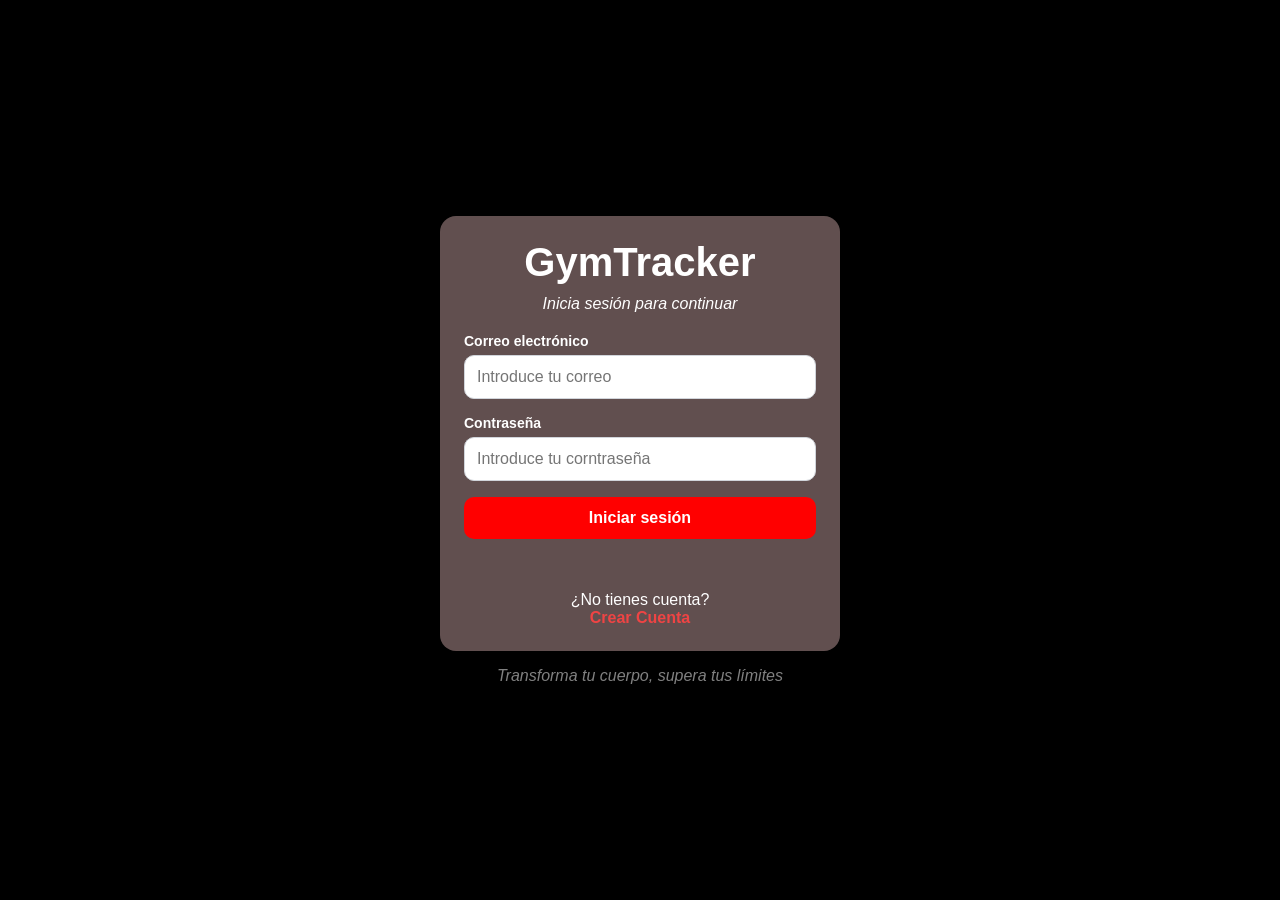
<file: frontend/index.html>
<!DOCTYPE html>
<html lang="en">
<head>
    <meta charset="UTF-8">
    <meta name="viewport" content="width=device-width, initial-scale=1.0">
    <title>GymTracker - Login</title>
    <link rel="stylesheet" href="css/styles.css">
</head>
<body>
    <main class="contenedor-login">
        <section class="tarjeta-login">
            <h1>GymTracker</h1>
            <p class="subtitulo-login">Inicia sesión para continuar</p>

            <form id="formLogin">
                <div class="grupo-formulario">
                    <label for="correo"> Correo electrónico</label>
                    <input type="email" id="correo" placeholder="Introduce tu correo" required> 
                </div>

                <div class="grupo-formulario">
                    <label for="contrasena">Contraseña</label>
                    <input type="password" id="contrasena" placeholder="Introduce tu corntraseña" required>
                </div>

                <button type="submit">Iniciar sesión</button>
            </form>

            <p id="mensajeLogin" class="mensaje-login"></p>

            
            <div class="enlaces-login">
            <p>¿No tienes cuenta?</p>  
            <a class="parrafoCrear" href="register.html">Crear Cuenta</a>
            </div>
            
        </section>

        <p class="mensajeMotivador">Transforma tu cuerpo, supera tus límites</p>
    </main>

    <script type="module" src="js/pages/login.js"></script>

</body>
</html>
</file>
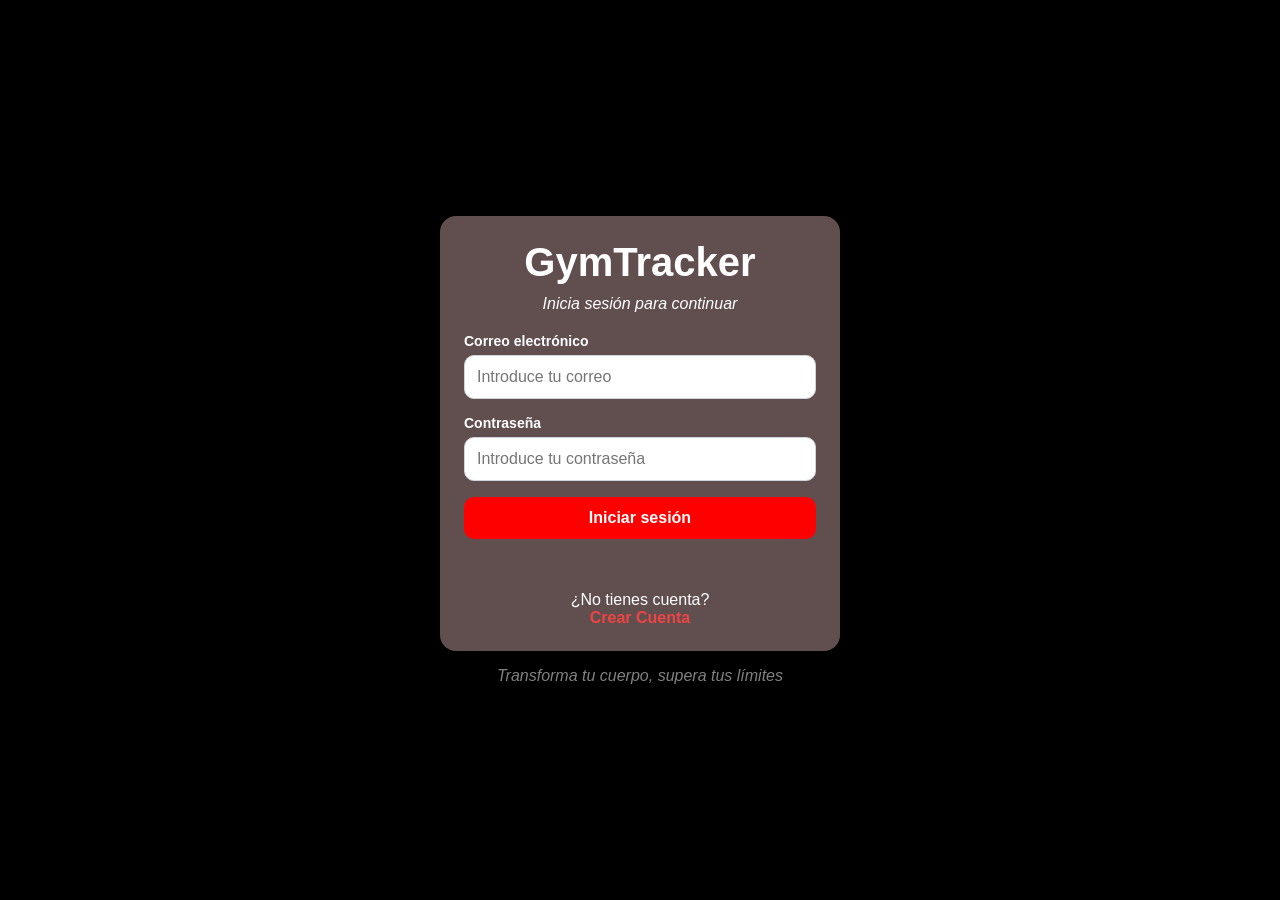
<file: gymtracker-frontend/index.html>
<!DOCTYPE html>
<html lang="es">
<head>
    <meta charset="UTF-8">
    <meta name="viewport" content="width=device-width, initial-scale=1.0">
    <title>GymTracker - Login</title>
    <link rel="stylesheet" href="css/styles.css">
</head>
<body>
    <main class="contenedor-login">
        <section class="tarjeta-login">
            <h1>GymTracker</h1>
            <p class="subtitulo-login">Inicia sesión para continuar</p>

            <form id="formLogin">
                <div class="grupo-formulario">
                    <label for="correo">Correo electrónico</label>
                    <input type="email" id="correo" placeholder="Introduce tu correo" required> 
                </div>

                <div class="grupo-formulario">
                    <label for="contrasena">Contraseña</label>
                    <input type="password" id="contrasena" placeholder="Introduce tu contraseña" required>
                </div>

                <button type="submit" class="boton-formulario">Iniciar sesión</button>
            </form>

            <p id="mensajeLogin" class="mensaje-login"></p>

            <div class="enlaces-login">
                <p>¿No tienes cuenta?</p>  
                <a class="parrafoCrear" href="register.html">Crear Cuenta</a>
            </div>
        </section>

        <p class="mensajeMotivador">Transforma tu cuerpo, supera tus límites</p>
    </main>

    <script type="module" src="js/pages/login.js"></script>
</body>
</html>
</file>
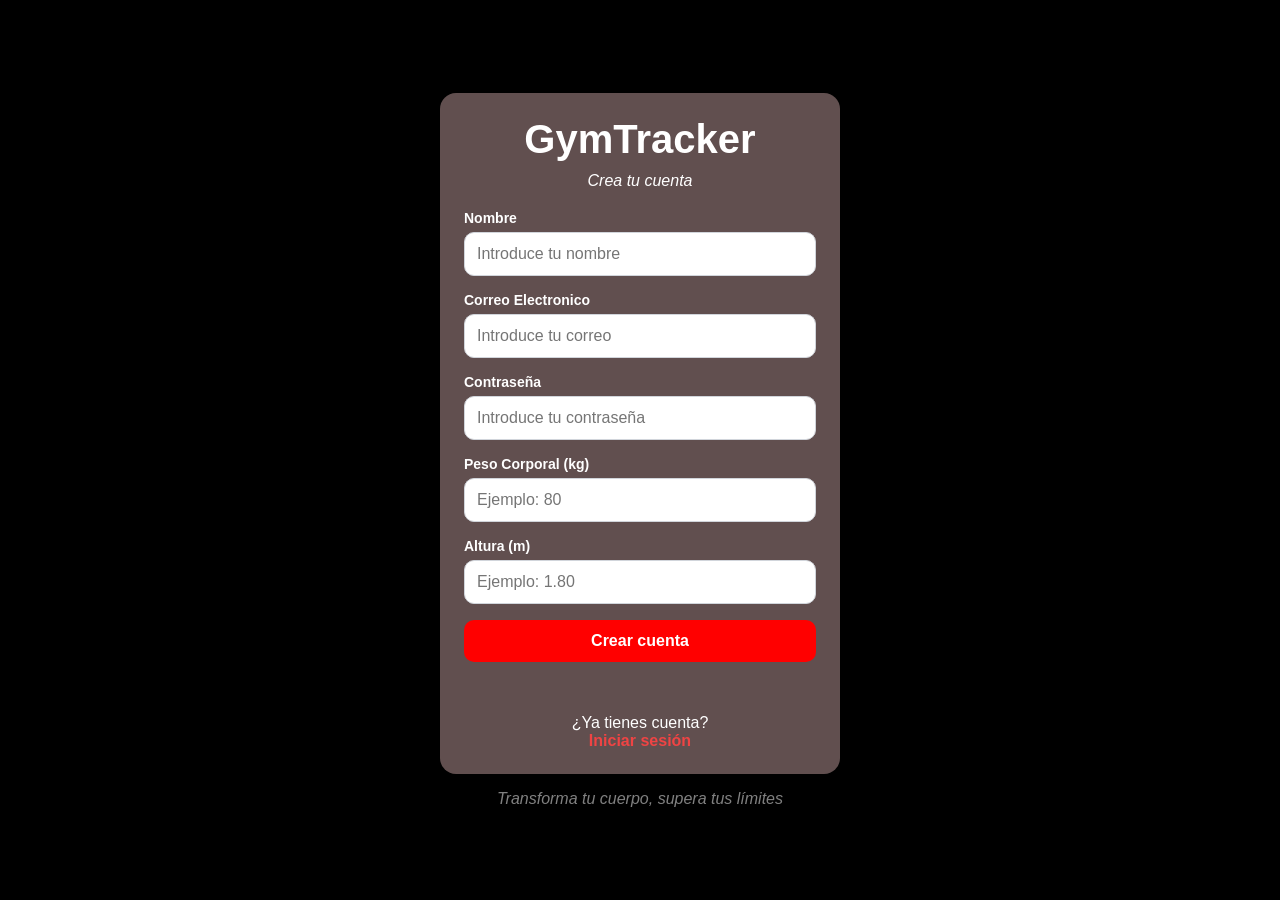
<file: frontend/register.html>
<!DOCTYPE html>
<html lang="en">
<head>
    <meta charset="UTF-8">
    <meta name="viewport" content="width=device-width, initial-scale=1.0">
    <title>GymTracker - Registro</title>
    <link rel="stylesheet" href="css/styles.css">
</head>
<body>
    <main class="contenedor-login">
        <section class="tarjeta-login">
            <h1>GymTracker</h1>
            <p class="subtitulo-login">Crea tu cuenta</p>

            <form id="formRegistro">
                <div class="grupo-formulario">
                    <label for="nombre">Nombre</label>
                    <input type="text" id="nombre" placeholder="Introduce tu nombre" required> 
                </div>

                <div class="grupo-formulario">
                    <label for="correo">Correo Electronico</label>
                    <input type="email" id="correo" placeholder="Introduce tu correo" required>
                </div>

                <div class="grupo-formulario">
                    <label for="contrasena">Contraseña</label>
                    <input type="password" id="contrasena" placeholder="Introduce tu contraseña" required>
                </div>

                <div class="grupo-formulario">
                    <label for="pesoCorporal">Peso Corporal (kg)</label>
                    <input type="number" id="pesoCorporal" placeholder="Ejemplo: 80" step="0.1">
                </div>

                <div class="grupo-formulario">
                    <label for="altura">Altura (m)</label>
                    <input type="number" id="altura" placeholder="Ejemplo: 1.80" step="0.01">
                </div>

                <button type="submit">Crear cuenta</button>
            </form>

            <p id="mensajeRegistro" class="mensaje-login"></p>

            
            <div class="enlaces-login">
            <p>¿Ya tienes cuenta?</p>  
            <a class="parrafoCrear" href="index.html">Iniciar sesión</a>
            </div>
            
        </section>

        <p class="mensajeMotivador">Transforma tu cuerpo, supera tus límites</p>
    </main>

    <script type="module" src="js/pages/register.js"></script>

</body>
</html>
</file>
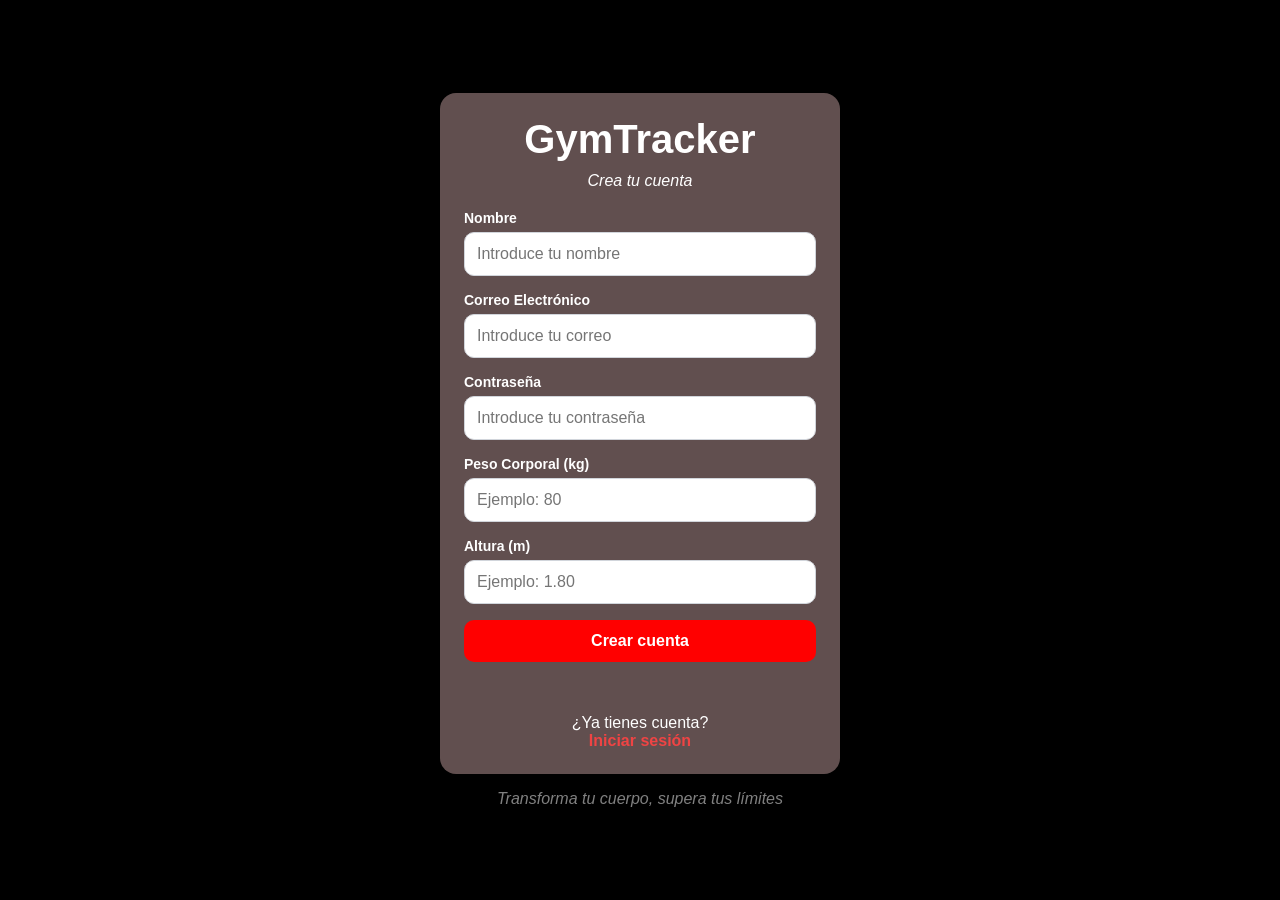
<file: gymtracker-frontend/register.html>
<!DOCTYPE html>
<html lang="es">
<head>
    <meta charset="UTF-8">
    <meta name="viewport" content="width=device-width, initial-scale=1.0">
    <title>GymTracker - Registro</title>
    <link rel="stylesheet" href="css/styles.css">
</head>
<body>
    <main class="contenedor-login">
        <section class="tarjeta-login">
            <h1>GymTracker</h1>
            <p class="subtitulo-login">Crea tu cuenta</p>

            <form id="formRegistro">
                <div class="grupo-formulario">
                    <label for="nombre">Nombre</label>
                    <input type="text" id="nombre" placeholder="Introduce tu nombre" required> 
                </div>

                <div class="grupo-formulario">
                    <label for="correo">Correo Electrónico</label>
                    <input type="email" id="correo" placeholder="Introduce tu correo" required>
                </div>

                <div class="grupo-formulario">
                    <label for="contrasena">Contraseña</label>
                    <input type="password" id="contrasena" placeholder="Introduce tu contraseña" required>
                </div>

                <div class="grupo-formulario">
                    <label for="pesoCorporal">Peso Corporal (kg)</label>
                    <input type="number" id="pesoCorporal" placeholder="Ejemplo: 80" step="0.1">
                </div>

                <div class="grupo-formulario">
                    <label for="altura">Altura (m)</label>
                    <input type="number" id="altura" placeholder="Ejemplo: 1.80" step="0.01">
                </div>

                <button type="submit" class="boton-formulario">Crear cuenta</button>
            </form>

            <p id="mensajeRegistro" class="mensaje-login"></p>

            <div class="enlaces-login">
                <p>¿Ya tienes cuenta?</p>  
                <a class="parrafoCrear" href="index.html">Iniciar sesión</a>
            </div>
        </section>

        <p class="mensajeMotivador">Transforma tu cuerpo, supera tus límites</p>
    </main>

    <script type="module" src="js/pages/register.js"></script>
</body>
</html>
</file>
<file: frontend/css/styles.css>
/* =========================
   LOGIN - REGISTER
========================= */
*{
    box-sizing: border-box;
    margin: 0;
    padding: 0;
    font-family: Arial, sans-serif;
}

body{
    background-color: black;
    color: white;
}

.contenedor-login{
    min-height: 100vh;
    display: flex;
    flex-direction: column;
    justify-content: center;
    align-items: center;
    padding: 20px;
}

.tarjeta-login{
    width: 100%;
    max-width: 400px;
    background-color: rgb(97, 79, 79);
    border-radius: 16px;
    padding: 24px;
    box-shadow: 0 4px 16px rgb(0, 0, 0, 0.08);

}


.tarjeta-login h1{
    text-align: center;
    margin-bottom: 10px;
    font-size: 40px;
}

.subtitulo-login{
    text-align: center;
    margin-bottom: 20px;
    color: white;
    font-style: italic;
}

.grupo-formulario {
    margin-bottom: 16px;
}

.grupo-formulario label{
    display: block;
    margin-bottom: 6px;
    font-size: 14px;
    font-weight: bold;
}

.grupo-formulario input {
    width: 100%;
    padding: 12px;
    border: 1px solid #d1d5db;
    border-radius: 10px;
    font-size: 1rem;
}

button{
    width: 100%;
    padding: 12px;
    background-color: red;
    font-weight: bold;
    color: white;
    border: none;
    border-radius: 10px;
    font-size: 1rem;
    cursor: pointer;
}

button:hover{
    background-color: rgb(209, 17, 17);
}


.mensaje-login{
    min-height: 20px;
    margin-top: 16px;
    text-align: center;
    font-weight: bold;
}

.enlaces-login {
    margin-top: 16px;
    text-align: center;
}

.enlaces-login a {
    text-decoration: none;
    color: #ef4444;
    font-weight: 600;
    text-decoration: none; 
    transition: color 0.2s ease;
}


.parrafoCrear:hover {
    color: #f87171; 
}

.mensajeMotivador {
    text-align: center;
    margin-top: 16px;
    color: gray;
    font-style: italic;
}


/* =========================
   DASHBOARD
========================= */

.header-principal {
    position: fixed;
    top: 0;
    left: 0;
    width: 100%;
    background-color: black;
    border-bottom: 1px solid rgb(97, 79, 79);
    display: flex;
    justify-content: space-between;
    align-items: center;
    padding: 16px 20px;
    z-index: 1000;
}

.logo-header {
    font-size: 22px;
    font-weight: bold;
    color: white;
}

.boton-salir {
    background-color: red;
    color: white;
    border: none;
    border-radius: 10px;
    padding: 10px 16px;
    font-weight: bold;
    cursor: pointer;
    width: auto;
}

.boton-salir:hover {
    background-color: rgb(209, 17, 17);
}

.contenido-dashboard {
    min-height: 100vh;
    padding: 90px 20px 100px;
    display: flex;
    flex-direction: column;
    gap: 18px;
}

.tarjeta-dashboard {
    width: 100%;
    background-color: rgb(97, 79, 79);
    border-radius: 16px;
    padding: 20px;
    box-shadow: 0 4px 16px rgba(0, 0, 0, 0.08);
}

.tarjeta-dashboard h1,
.tarjeta-dashboard h2 {
    margin-bottom: 10px;
    color: white;
}

.tarjeta-dashboard p {
    color: #d1d5db;
    line-height: 1.4;
}

.tarjeta-accion {
    text-align: center;
}

.boton-principal {
    width: 100%;
    padding: 14px;
    background-color: red;
    color: white;
    border: none;
    border-radius: 12px;
    font-size: 1rem;
    font-weight: bold;
    cursor: pointer;
    margin-top: 12px;
}

.boton-principal:hover {
    background-color: rgb(209, 17, 17);
}

.grid-secciones {
    display: grid;
    grid-template-columns: 1fr 1fr;
    gap: 14px;
    margin-top: 14px;
}

.tarjeta-seccion {
    background-color: black;
    border: 1px solid #444;
    border-radius: 14px;
    padding: 18px 12px;
    text-decoration: none;
    color: white;
    display: flex;
    flex-direction: column;
    align-items: center;
    justify-content: center;
    gap: 10px;
    min-height: 130px;
    transition: transform 0.2s ease, border-color 0.2s ease;
}

.tarjeta-seccion:hover {
    transform: translateY(-2px);
    border-color: red;
}

.icono-seccion {
    width: 42px;
    height: 42px;
    object-fit: contain;
}

.texto-seccion {
    font-weight: bold;
    text-align: center;
    color: white;
    font-size: 0.95rem;
}

.tarjeta-admin {
    border: 1px solid red;
}

.boton-admin {
    display: inline-flex;
    align-items: center;
    gap: 10px;
    margin-top: 10px;
    text-decoration: none;
    background-color: red;
    color: white;
    padding: 12px 16px;
    border-radius: 12px;
    font-weight: bold;
}

.boton-admin:hover {
    background-color: rgb(209, 17, 17);
}

.icono-boton-admin {
    width: 22px;
    height: 22px;
    object-fit: contain;
}

.oculto {
    display: none;
}

/* =========================
   NAVEGACIÓN INFERIOR
========================= */

.icono-nav {
    width: 24px;
    height: 24px;
    object-fit: contain;
}

.icono-nav:hover {
    transform: translateY(-2px);
}

.nav-inferior {
    position: fixed;
    bottom: 0;
    left: 0;
    width: 100%;
    background-color: black;
    border-top: 1px solid rgb(97, 79, 79);
    display: flex;
    justify-content: space-around; 
    align-items: center;
    padding: 10px 0;
    z-index: 1000;
}

.item-nav {
    flex: 1;
    text-decoration: none;
    color: #d1d5db;
    display: flex;
    flex-direction: column;
    align-items: center;
    justify-content: center;
    font-size: 0.85rem;
    gap: 4px;
    position: relative;

}

.item-nav span {
    font-size: 0.75rem;
    
}

.item-nav.activo {
    color: red;
    font-weight: bold;
}

.item-nav:not(:last-child)::after {
    content: "";
    position: absolute;
    right: 0;
    top: 20%;
    width: 1px;
    height: 60%;
    background-color: rgb(97, 79, 79);
}
</file>
<file: gymtracker-frontend/css/styles.css>
/* =========================
   RESET Y GLOBALES
========================= */
*{
    box-sizing: border-box;
    margin: 0;
    padding: 0;
    font-family: Arial, sans-serif;
}

body{
    background-color: black;
    color: white;
}

/* =========================
   LOGIN - REGISTER
========================= */

.contenedor-login{
    min-height: 100vh;
    display: flex;
    flex-direction: column;
    justify-content: center;
    align-items: center;
    padding: 20px;
}

.tarjeta-login{
    width: 100%;
    max-width: 400px;
    background-color: rgb(97, 79, 79);
    border-radius: 16px;
    padding: 24px;
    box-shadow: 0 4px 16px rgb(0, 0, 0, 0.08);
}

.tarjeta-login h1{
    text-align: center;
    margin-bottom: 10px;
    font-size: 40px;
}

.subtitulo-login{
    text-align: center;
    margin-bottom: 20px;
    color: white;
    font-style: italic;
}

.grupo-formulario {
    margin-bottom: 16px;
}

.grupo-formulario label{
    display: block;
    margin-bottom: 6px;
    font-size: 14px;
    font-weight: bold;
}

.grupo-formulario input {
    width: 100%;
    padding: 12px;
    border: 1px solid #d1d5db;
    border-radius: 10px;
    font-size: 1rem;
}

/* BOTÓN DE FORMULARIO (Login/Registro) */
.boton-formulario {
    width: 100%;
    padding: 12px;
    background-color: red;
    font-weight: bold;
    color: white;
    border: none;
    border-radius: 10px;
    font-size: 1rem;
    cursor: pointer;
}

.boton-formulario:hover{
    background-color: rgb(209, 17, 17);
}

.mensaje-login{
    min-height: 20px;
    margin-top: 16px;
    text-align: center;
    font-weight: bold;
}

.enlaces-login {
    margin-top: 16px;
    text-align: center;
}

.enlaces-login a {
    text-decoration: none;
    color: #ef4444;
    font-weight: 600;
    transition: color 0.2s ease;
}

.parrafoCrear:hover {
    color: #f87171; 
}

.mensajeMotivador {
    text-align: center;
    margin-top: 16px;
    color: gray;
    font-style: italic;
}

/* =========================
   DASHBOARD
========================= */

.header-principal {
    position: fixed;
    top: 0;
    left: 0;
    width: 100%;
    background-color: black;
    border-bottom: 1px solid rgb(97, 79, 79);
    display: flex;
    justify-content: space-between;
    align-items: center;
    padding: 16px 20px;
    z-index: 1000;
}

.logo-header {
    font-size: 22px;
    font-weight: bold;
    color: white;
}

.boton-salir {
    background-color: red;
    color: white;
    border: none;
    border-radius: 10px;
    padding: 10px 16px;
    font-weight: bold;
    cursor: pointer;
    width: auto;
}

.boton-salir:hover {
    background-color: rgb(209, 17, 17);
}

.contenido-dashboard {
    min-height: 100vh;
    padding: 90px 20px 100px;
    display: flex;
    flex-direction: column;
    gap: 18px;
}

.tarjeta-dashboard {
    width: 100%;
    background-color: rgb(97, 79, 79);
    border-radius: 16px;
    padding: 20px;
    box-shadow: 0 4px 16px rgba(0, 0, 0, 0.08);
}

.tarjeta-dashboard h1,
.tarjeta-dashboard h2 {
    margin-bottom: 10px;
    color: white;
}

.tarjeta-dashboard p {
    color: #d1d5db;
    line-height: 1.4;
}

.tarjeta-accion {
    text-align: center;
}

.boton-principal {
    width: 100%;
    padding: 14px;
    background-color: red;
    color: white;
    border: none;
    border-radius: 12px;
    font-size: 1rem;
    font-weight: bold;
    cursor: pointer;
    margin-top: 12px;
}

.boton-principal:hover {
    background-color: rgb(209, 17, 17);
}

.grid-secciones {
    display: grid;
    grid-template-columns: 1fr 1fr;
    gap: 14px;
    margin-top: 14px;
}

.tarjeta-seccion {
    background-color: black;
    border: 1px solid #444;
    border-radius: 14px;
    padding: 18px 12px;
    text-decoration: none;
    color: white;
    display: flex;
    flex-direction: column;
    align-items: center;
    justify-content: center;
    gap: 10px;
    min-height: 130px;
    transition: transform 0.2s ease, border-color 0.2s ease;
}

.tarjeta-seccion:hover {
    transform: translateY(-2px);
    border-color: red;
}

.icono-seccion {
    width: 42px;
    height: 42px;
    object-fit: contain;
}

.texto-seccion {
    font-weight: bold;
    text-align: center;
    color: white;
    font-size: 0.95rem;
}

.tarjeta-admin {
    border: 1px solid red;
}

.boton-admin {
    display: inline-flex;
    align-items: center;
    gap: 10px;
    margin-top: 10px;
    text-decoration: none;
    background-color: red;
    color: white;
    padding: 12px 16px;
    border-radius: 12px;
    font-weight: bold;
}

.boton-admin:hover {
    background-color: rgb(209, 17, 17);
}

.icono-boton-admin {
    width: 22px;
    height: 22px;
    object-fit: contain;
}

.oculto {
    display: none !important;
}

/* =========================
   NAVEGACIÓN INFERIOR
========================= */

.icono-nav {
    width: 24px;
    height: 24px;
    object-fit: contain;
}

.icono-nav:hover {
    transform: translateY(-2px);
}

.nav-inferior {
    position: fixed;
    bottom: 0;
    left: 0;
    width: 100%;
    background-color: black;
    border-top: 1px solid rgb(97, 79, 79);
    display: flex;
    justify-content: space-around; 
    align-items: center;
    padding: 10px 0;
    z-index: 1000;
}

.item-nav {
    flex: 1;
    text-decoration: none;
    color: #d1d5db;
    display: flex;
    flex-direction: column;
    align-items: center;
    justify-content: center;
    font-size: 0.85rem;
    gap: 4px;
    position: relative;
}

.item-nav span {
    font-size: 0.75rem;
}

.item-nav.activo {
    color: red;
    font-weight: bold;
}

.item-nav:not(:last-child)::after {
    content: "";
    position: absolute;
    right: 0;
    top: 20%;
    width: 1px;
    height: 60%;
    background-color: rgb(97, 79, 79);
}

/* =========================
   ENTRENAMIENTO
========================= */
.tarjeta-ejercicio {
    background-color: black;
    border: 1px solid #444;
    border-radius: 14px;
    padding: 16px;
    margin-top: 12px;
}

.tarjeta-ejercicio h3{
    color: white;
    margin-bottom: 8px;
}

.tarjeta-ejercicio p {
    color: #d1d5db;
    margin-bottom: 6px;
}

/* =========================
   MODAL
========================= */

.modal {
    position: fixed;
    top: 0;
    left: 0;
    width: 100%;
    height: 100%;
    background-color: rgba(0, 0, 0, 0.7);
    display: flex;
    justify-content: center;
    align-items: center;
    z-index: 2000;
}

.modal-contenido {
    background-color: rgb(97, 79, 79);
    padding: 20px;
    border-radius: 16px;
    width: 90%;
    max-width: 400px;
    text-align: center;
}

.modal-contenido h2 {
    margin-bottom: 12px;
    color: white;
}

.modal-contenido input {
    width: 100%;
    padding: 12px;
    border-radius: 10px;
    border: none;
    margin-bottom: 12px;
    font-size: 1rem;
}

.modal-botones {
    display: flex;
    gap: 10px;
}

.boton-modal {
    flex: 1;
    padding: 12px 20px;
    color: white;
    border: none;
    border-radius: 10px;
    font-size: 1rem;
    font-weight: bold;
    cursor: pointer;
}

.boton-modal-cancelar {
    background-color: gray;
}

.boton-modal-cancelar:hover {
    background-color: #666;
}

.boton-modal-crear {
    background-color: red;
}

.boton-modal-crear:hover {
    background-color: rgb(209, 17, 17);
}

.input-modal {
    width: 100%;
    padding: 12px;
    border-radius: 10px;
    border: none;
    margin-bottom: 12px;
    font-size: 1rem;
}

.textarea-modal{
    min-height: 90px;
    resize: vertical;
}

.boton-principal:disabled,
.boton-modal:disabled {
    background-color: gray;
    cursor: not-allowed;
    opacity: 0.7;
}

/* =========================
   INFO EJERCICIO
========================= */
#infoEjercicio {
    margin: 10px;
    text-align: left;
}

#infoEjercicio h3 {
    margin-bottom: 6px;
}

#infoEjercicio p {
    font-size: 0.9rem;
    margin-bottom: 10px;
}



/* =========================
  SERIES
========================= */
.lista-series {
    margin-top: 10px;
    margin-bottom: 12px;
}




.serie-item {
    background-color: rgb(45, 45, 45);
    border-radius: 10px;
    padding: 8px;
    margin-top: 6px;
    display: flex;
    justify-content: space-between;
    align-items: center;
    gap: 8px;
}

.serie-info {
    flex: 1;
}

.acciones-serie {
    display: flex;
    gap: 8px;
}

.boton-icono {
    background: none;
    border: none;
    padding: 4px;
    cursor: pointer;
}

.boton-icono img {
    width: 60px;
    height: 60px;
    object-fit: contain;
}
</file>
